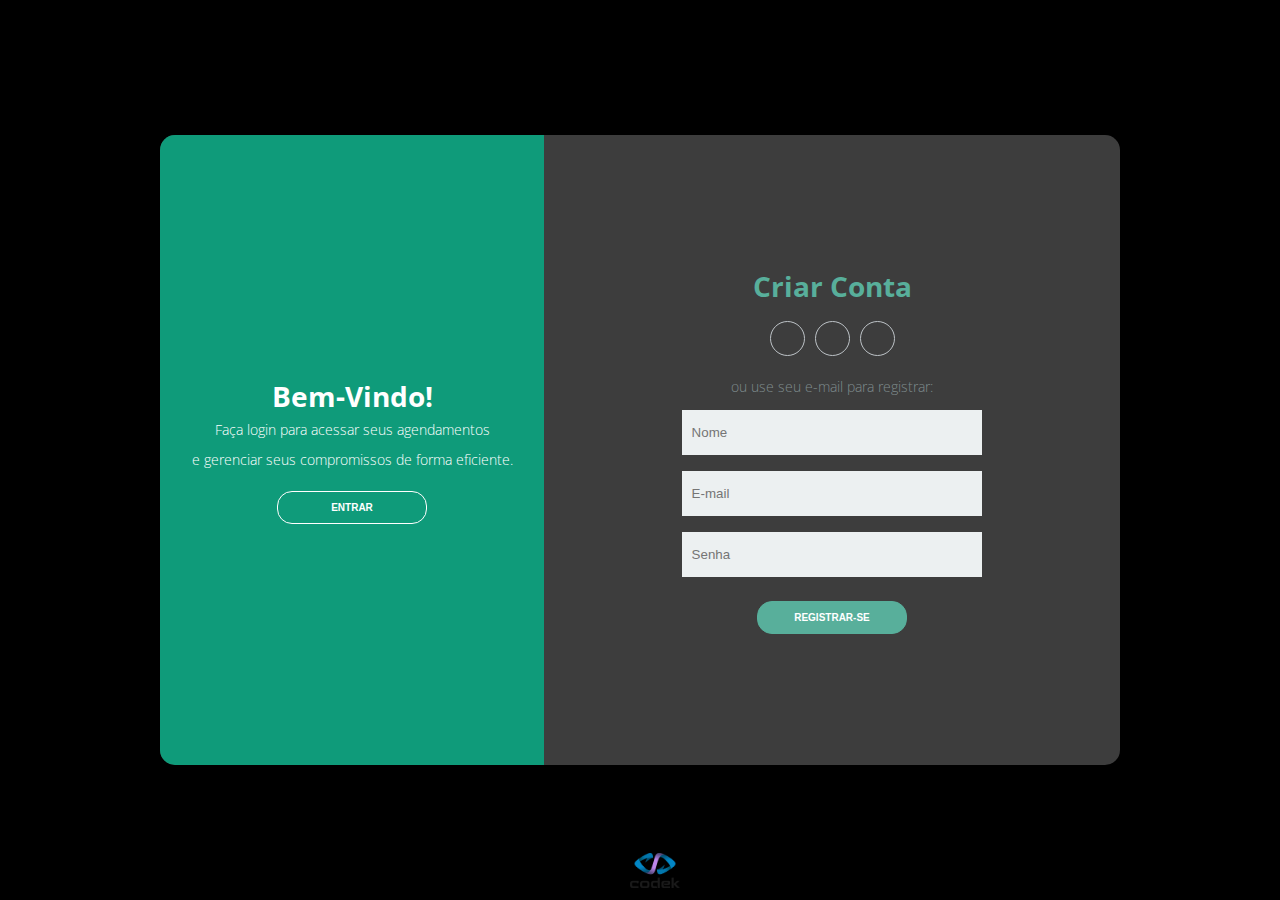
<file: DentistaAgendamento/Logon/index.html>
<!DOCTYPE html>
<html lang="pt-br">

<head>
    <meta charset="UTF-8">
    <meta name="viewport" content="width=device-width, initial-scale=1.0">
    <link rel="stylesheet" href="style.css">
    <link rel="stylesheet" href="https://use.fontawesome.com/releases/v5.8.2/css/all.css"
        integrity="sha384-oS3vJWv+0UjzBfQzYUhtDYW+Pj2yciDJxpsK1OYPAYjqT085Qq/1cq5FLXAZQ7Ay" crossorigin="anonymous">
        <title>Login - Sistema de Agendamento</title>
</head>
<body>
    <div class="container">
        <div class="content first-content" id="signIn" >
            <div class="first-column">
                <h2 class="title title-primary">Bem-vindo!</h2>
                <p class="description description-primary">Faça login para acessar seus agendamentos </p>
                <p class="description description-primary">e gerenciar seus compromissos de forma eficiente.</p>
                <button onclick="myFunction()" class="btn btn-primary" id="signin">Entrar</button>
            </div>    
            <div class="second-column">
                <h2 class="title title-second">Criar Conta</h2>
                <div class="social-media">
                    <ul class="list-social-media">
                        <a class="link-social-media" href="#">
                            <li class="item-social-media">
                                <i class="fab fa-facebook-f"></i>        
                            </li>
                        </a>
                        <a class="link-social-media" href="#">
                            <li class="item-social-media">
                                <i class="fab fa-google-plus-g"></i>
                            </li>
                        </a>
                        <a class="link-social-media" href="#">
                            <li class="item-social-media">
                                <i class="fab fa-linkedin-in"></i>
                            </li>
                        </a>
                    </ul>
                </div><!-- social media -->
                <p class="description description-second">ou use seu e-mail para registrar:</p>
                <form class="form" id="cadastroForm">
                    <label class="label-input" for="name">
                        <i class="far fa-user icon-modify"></i>
                        <input id="nome" type="text" placeholder="Nome">
                    </label>
                    
                    <label class="label-input" for="email">
                        <i class="far fa-envelope icon-modify"></i>
                        <input id="email" type="email" placeholder="E-mail">
                    </label>
                    
                    <label class="label-input" for="password">
                        <i class="fas fa-lock icon-modify"></i>
                        <input id="password" type="password" placeholder="Senha">
                    </label>
                    
                    <button class="btn btn-second" type="submit">Registrar-se</button>        
                </form>
            </div><!-- second column -->
        </div><!-- first content -->
        
        <div class="content second-content" id="signIn1" style="display: none;">
            <div class="first-column">
                <h2 class="title title-primary">Olá, amigo!</h2>
                <p class="description description-primary">Crie uma nova conta</p>
                <p class="description description-primary">e comece a organizar seus agendamentos com facilidade.</p>

                <button onclick="myFunction1()" id="signup" class="btn btn-primary">Inscrever-se</button>
            </div>
            <div class="second-column">
                <h2 class="title title-second">Acesse seu painel de agendamentos</h2>
                <div class="social-media">
                    <ul class="list-social-media">
                        <a class="link-social-media" href="#">
                            <li class="item-social-media">
                                <i class="fab fa-facebook-f"></i>
                            </li>
                        </a>
                        <a class="link-social-media" href="#">
                            <li class="item-social-media">
                                <i class="fab fa-google-plus-g"></i>
                            </li>
                        </a>
                        <a class="link-social-media" href="#">
                            <li class="item-social-media">
                                <i class="fab fa-linkedin-in"></i>
                            </li>
                        </a>
                    </ul>
                </div><!-- social media -->
                <p class="description description-second">ou use sua conta de e-mail:</p>
                <form class="form" id="loginForm">
                
                    <label class="label-input" for="email-signin">
                        <i class="far fa-envelope icon-modify"></i>
                        <input id="email-signin" type="email" placeholder="E-mail">
                    </label>

                    <label class="label-input" for="password-signin">
                        <i class="fas fa-lock icon-modify"></i>
                        <input id="password-signin" type="password" placeholder="Senha">
                    </label>
                    <span style="color: red;"><p id="errorMessage"></p></span>
                    <a class="password" href="recuperar.html">Esqueceu sua senha?</a>
                    <button class="btn btn-second" type="submit">Entrar</button>
                </form>
            </div><!-- second column -->
        </div><!-- second-content -->
    </div>
    <script src="js.js"></script>
    <div class="teste">
        <img src="../img/Logo2_color_preto_512px.png" alt="Logo" class="logo"> <!-- Certifique-se de ajustar o caminho do logo -->
    </div>
</body>
<script src="./usuario.js"></script>
</html>
</file>
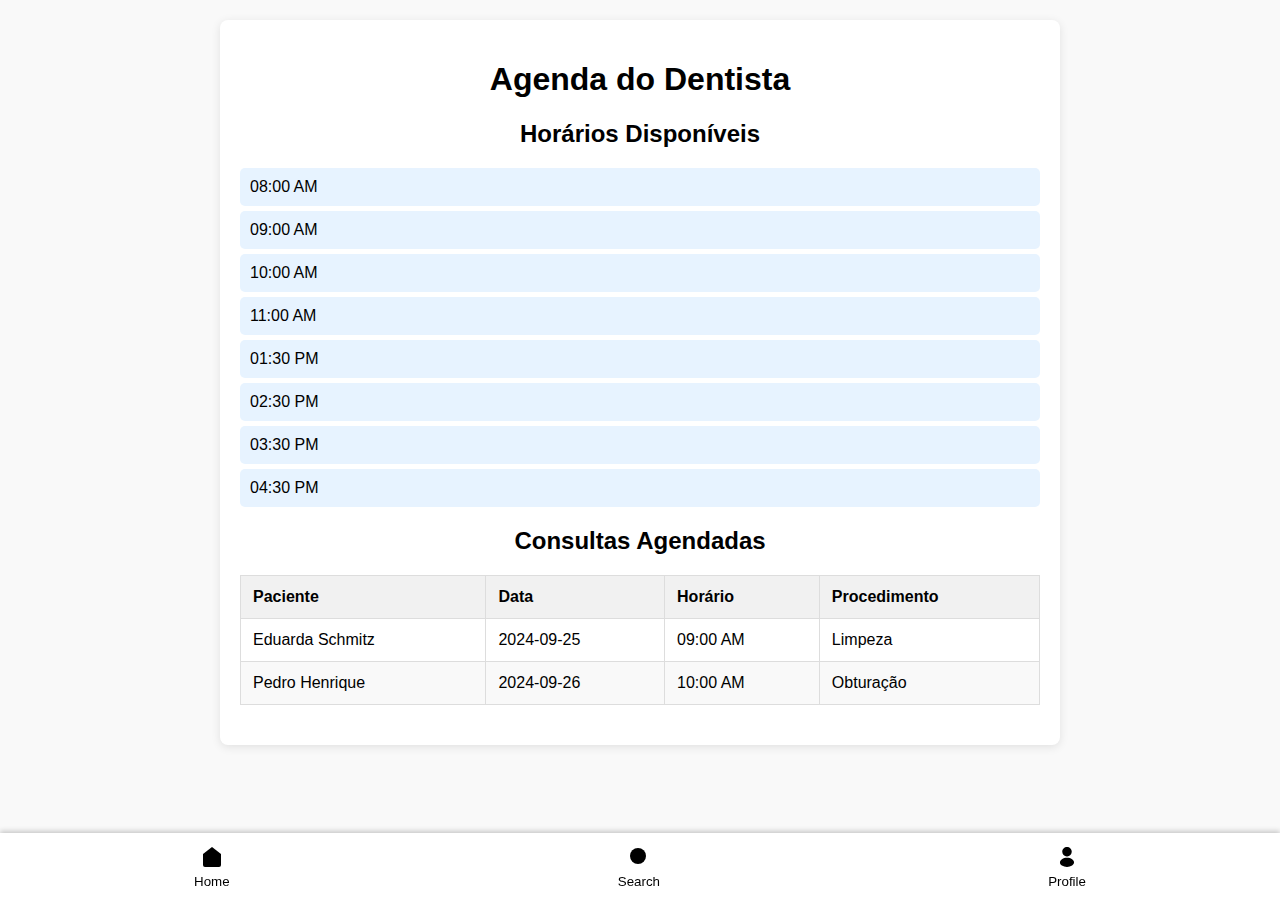
<file: agendadoutor.html>
<!DOCTYPE html>
<html lang="pt-BR">
<head>
    <meta charset="UTF-8">
    <meta name="viewport" content="width=device-width, initial-scale=1.0">
    <link rel="stylesheet" href="agendadoutor.css">
    <title>Agenda do Dentista</title>
</head>
<body>
    <div class="container">
        <h1>Agenda do Dentista</h1>

        <div class="schedule">
            <h2>Horários Disponíveis</h2>
            <ul id="availableTimes">
                <li>08:00 AM</li>
                <li>09:00 AM</li>
                <li>10:00 AM</li>
                <li>11:00 AM</li>
                <li>01:30 PM</li>
                <li>02:30 PM</li>
                <li>03:30 PM</li>
                <li>04:30 PM</li>
            </ul>
        </div>

        <div class="appointments">
            <h2>Consultas Agendadas</h2>
            <table>
                <thead>
                    <tr>
                        <th>Paciente</th>
                        <th>Data</th>
                        <th>Horário</th>
                        <th>Procedimento</th>
                    </tr>
                </thead>
                <tbody id="appointmentsList">
                    <!-- As consultas serão inseridas aqui via JavaScript -->
                </tbody>
            </table>
        </div>
    </div>
    <div id="bottom-nav">
        <button class="nav-button" aria-label="Home" onclick="window.location.href='agendamento.html'">
            <svg xmlns="http://www.w3.org/2000/svg" width="24" height="24" fill="currentColor" viewBox="0 0 24 24">
                <path d="M3 9l9-7 9 7v11a2 2 0 0 1-2 2H5a2 2 0 0 1-2-2V9z"></path>
                <polyline points="9 22 9 12 15 12 15 22"></polyline>
            </svg>
            <span>Home</span>
        </button>
        <button class="nav-button" aria-label="Search">
            <svg xmlns="http://www.w3.org/2000/svg" width="24" height="24" fill="currentColor" viewBox="0 0 24 24">
                <circle cx="11" cy="11" r="8"></circle>
                <line x1="21" y1="21" x2="16.65" y2="16.65"></line>
            </svg>
            <span>Search</span>
        </button>
        <button class="nav-button" aria-label="Profile" onclick="window.location.href='agendadoutor.html'"> <!-- Redireciona para a tela de agenda -->
            <svg xmlns="http://www.w3.org/2000/svg" width="24" height="24" fill="currentColor" viewBox="0 0 24 24">
                <path d="M12 2C9.38 2 7.25 4.13 7.25 6.75C7.25 9.32 9.26 11.4 11.88 11.49C11.96 11.48 12.04 11.48 12.1 11.49C12.12 11.49 12.13 11.49 12.15 11.49C12.16 11.49 12.16 11.49 12.17 11.49C14.73 11.4 16.74 9.32 16.75 6.75C16.75 4.13 14.62 2 12 2Z"></path>
                <path d="M17.0809 14.1489C14.2909 12.2889 9.74094 12.2889 6.93094 14.1489C5.66094 14.9989 4.96094 16.1489 4.96094 17.3789C4.96094 18.6089 5.66094 19.7489 6.92094 20.5889C8.32094 21.5289 10.1609 21.9989 12.0009 21.9989C13.8409 21.9989 15.6809 21.5289 17.0809 20.5889C18.3409 19.7389 19.0409 18.5989 19.0409 17.3589C19.0309 16.1289 18.3409 14.9889 17.0809 14.1489Z"></path>
            </svg>
            <span>Profile</span>
        </button>
    </div>
    

    <script>
        // Exemplo de consultas agendadas
        const appointments = [
            { patient: 'Eduarda Schmitz', date: '2024-09-25', time: '09:00 AM', procedure: 'Limpeza' },
            { patient: 'Pedro Henrique', date: '2024-09-26', time: '10:00 AM', procedure: 'Obturação' }
        ];

        function displayAppointments() {
            const appointmentsList = document.getElementById('appointmentsList');
            appointments.forEach(appointment => {
                const row = document.createElement('tr');
                row.innerHTML = `
                    <td>${appointment.patient}</td>
                    <td>${appointment.date}</td>
                    <td>${appointment.time}</td>
                    <td>${appointment.procedure}</td>
                `;
                appointmentsList.appendChild(row);
            });
        }

        displayAppointments();
    </script>
</body>
</html>
</file>
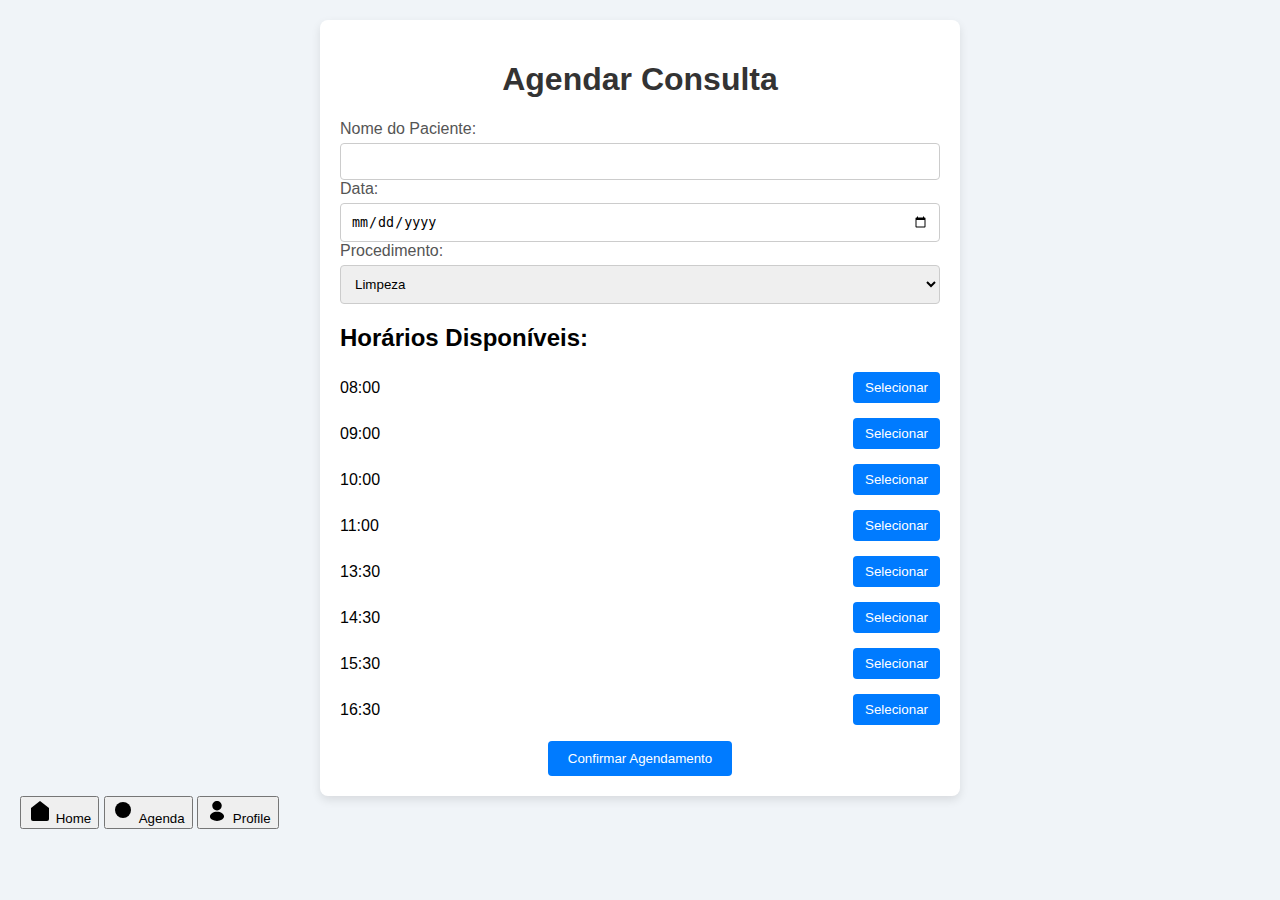
<file: agendamento.html>
<!DOCTYPE html>
<html lang="pt-BR">
<head>
    <meta charset="UTF-8">
    <meta name="viewport" content="width=device-width, initial-scale=1.0">
    <link rel="stylesheet" href="styles.css">
    <title>Agendar Consulta</title>
</head>
<body>
    <div class="container">
        <h1>Agendar Consulta</h1>
        <form id="formularioAgendamento" onsubmit="return false;">
            <div class="paciente">
                <label for="nomePaciente">Nome do Paciente:</label>
                <input type="text" id="nomePaciente" name="nomePaciente" required>
            </div>
            <div class="calendario">
                <label for="data">Data:</label>
                <input type="date" id="data" name="data" required>
            </div>
            <div class="procedimento">
                <label for="procedimento">Procedimento:</label>
                <select id="procedimento" name="procedimento" required>
                    <option value="limpeza">Limpeza</option>
                    <option value="obturação">Obturação</option>
                    <option value="tratamento_canal">Tratamento de Canal</option>
                    <option value="exame">Exame Odontológico</option>
                </select>
            </div>
            <h2>Horários Disponíveis:</h2>
            <ul class="horarios" id="horariosDisponiveis">
                <li>08:00  <button type="button" onclick="confirmarAgendamento('08:00', this)">Selecionar</button></li>
                <li>09:00  <button type="button" onclick="confirmarAgendamento('09:00', this)">Selecionar</button></li>
                <li>10:00  <button type="button" onclick="confirmarAgendamento('10:00', this)">Selecionar</button></li>
                <li>11:00  <button type="button" onclick="confirmarAgendamento('11:00', this)">Selecionar</button></li>
                <li>13:30  <button type="button" onclick="confirmarAgendamento('13:30', this)">Selecionar</button></li>
                <li>14:30  <button type="button" onclick="confirmarAgendamento('14:30', this)">Selecionar</button></li>
                <li>15:30  <button type="button" onclick="confirmarAgendamento('15:30', this)">Selecionar</button></li>
                <li>16:30  <button type="button" onclick="confirmarAgendamento('16:30', this)">Selecionar</button></li>
            </ul>
        </form>
        <div class="confirmar">
            <button class="confirm" onclick="enviarAgendamento()">Confirmar Agendamento</button>
        </div>
    </div>

    <div id="modal" class="modal" style="display: none;">
        <div class="modal-content">
            <span class="close" onclick="fecharModal()">&times;</span>
            <h2>Confirmação de Agendamento</h2>
            <pre id="modal-text"></pre>
            <button onclick="fecharModal()">Fechar</button>
        </div>
    </div>

    <div id="bottom-nav">
        <button class="nav-button" aria-label="Home" onclick="window.location.href='agendamento.html'">
            <svg xmlns="http://www.w3.org/2000/svg" width="24" height="24" fill="currentColor" viewBox="0 0 24 24">
                <path d="M3 9l9-7 9 7v11a2 2 0 0 1-2 2H5a2 2 0 0 1-2-2V9z"></path>
                <polyline points="9 22 9 12 15 12 15 22"></polyline>
            </svg>
            <span>Home</span>
        </button>
        <button class="nav-button" aria-label="Search" onclick="window.location.href='lembrete.html'">
            <svg xmlns="http://www.w3.org/2000/svg" width="24" height="24" fill="currentColor" viewBox="0 0 24 24">
                <circle cx="11" cy="11" r="8"></circle>
                <line x1="21" y1="21" x2="16.65" y2="16.65"></line>
            </svg>
            <span>Agenda</span>
        </button>
        <button class="nav-button" aria-label="Profile" onclick="window.location.href='agendadoutor.html'">
            <svg xmlns="http://www.w3.org/2000/svg" width="24" height="24" fill="currentColor" viewBox="0 0 24 24">
                <path d="M12 2C9.38 2 7.25 4.13 7.25 6.75C7.25 9.32 9.26 11.4 11.88 11.49C11.96 11.48 12.04 11.48 12.1 11.49C12.12 11.49 12.13 11.49 12.15 11.49C12.16 11.49 12.16 11.49 12.17 11.49C14.73 11.4 16.74 9.32 16.75 6.75C16.75 4.13 14.62 2 12 2Z"></path>
                <path d="M17.0809 14.1489C14.2909 12.2889 9.74094 12.2889 6.93094 14.1489C5.66094 14.9989 4.96094 16.1489 4.96094 17.3789C4.96094 18.6089 5.66094 19.7489 6.92094 20.5889C8.32094 21.5289 10.1609 21.9989 12.0009 21.9989C13.8409 21.9989 15.6809 21.5289 17.0809 20.5889C18.3409 19.7389 19.0409 18.5989 19.0409 17.3589C19.0309 16.1289 18.3409 14.9889 17.0809 14.1489Z"></path>
            </svg>
            <span>Profile</span>
        </button>
    </div>

    <script>
        
            document.addEventListener("DOMContentLoaded", async function (event) {
                let response = await fetch('https://www.codekst.com.br/agendamento', {
                    method: 'GET',
                    headers: {
                        'Content-Type': 'application/json'
                    }
                }).then((res) => {
                    return res.json();
                });

                console.log(response);
                
                response.forEach((res)=>{
                    console.log(res.hora);
                    console.log(res.procedimento);
                });

                console.log("DOM completamente carregado e analisado");
            });


        let horarioSelecionado = '';

        function confirmarAgendamento(horario, button) {
            if (horarioSelecionado) {
                alert("Você já selecionou um horário.");
                return;
            }
            horarioSelecionado = horario; // Mantém o horário com AM/PM
            button.disabled = true; // Desabilita o botão
            alert(`Horário ${horario} selecionado.`);
        }

        async function enviarAgendamento() {
            const data = document.getElementById('data').value;
            const nomePaciente = document.getElementById('nomePaciente').value;
            const procedimento = document.getElementById('procedimento').value;

            if (!horarioSelecionado) {
                alert("Por favor, selecione um horário antes de confirmar.");
                return;
            }

            const dadosAgendamento = {
                "paciente": nomePaciente,
                "data": data,
                "hora": horarioSelecionado,
                "procedimento": procedimento
            };

            console.log("Dados do Agendamento:", dadosAgendamento); // Debugging

            try {
                console.log("Dados do Agendamento try:", dadosAgendamento); // Debugging
                const response = await fetch('https://www.codekst.com.br/agendamento', {
                    method: 'POST',
                    headers: {
                        'Content-Type': 'application/json'
                    },
                    body: JSON.stringify(dadosAgendamento)
                });

                if (response) {
                    const resultado = await response.json();
                    document.getElementById('modal-text').innerText = `Consulta agendada com sucesso!\nNome: ${resultado.paciente || nomePaciente}\nHorário: ${resultado.hora || horarioSelecionado}\nData: ${resultado.data || data}\nProcedimento: ${resultado.procedimento || procedimento}`;
                    document.getElementById('modal').style.display = 'flex';
                   
                } else {
                    const errorDetails = response.json();
                    console.error("Erro do servidor:", errorDetails);
                    alert("Erro ao agendar a consulta: " + errorDetails);
                }
            } catch (error) {
                console.log("Dados do Agendamento cath:", dadosAgendamento); // Debugging
                console.error("Erro na comunicação com o servidor:", error);
                alert("Erro na comunicação com o servidor.");
            }
        }

        function fecharModal() {
            document.getElementById('modal').style.display = 'none';
        }

        function confirmarAgendamento(horario, button) {
    if (horarioSelecionado) {
        alert("Você já selecionou um horário.");
        return;
    }
    horarioSelecionado = horario; // 
    button.disabled = true; // Desabilita o botão do horário selecionado

    // Desabilitar todos os outros botões
    const buttons = document.querySelectorAll('#horariosDisponiveis button');
    buttons.forEach(btn => {
        if (btn !== button) {
            btn.disabled = true; // Desabilita todos os outros botões
        }
    });

    alert(`Horário ${horario} selecionado.`);
}
    </script>
</body>
</html>
</file>
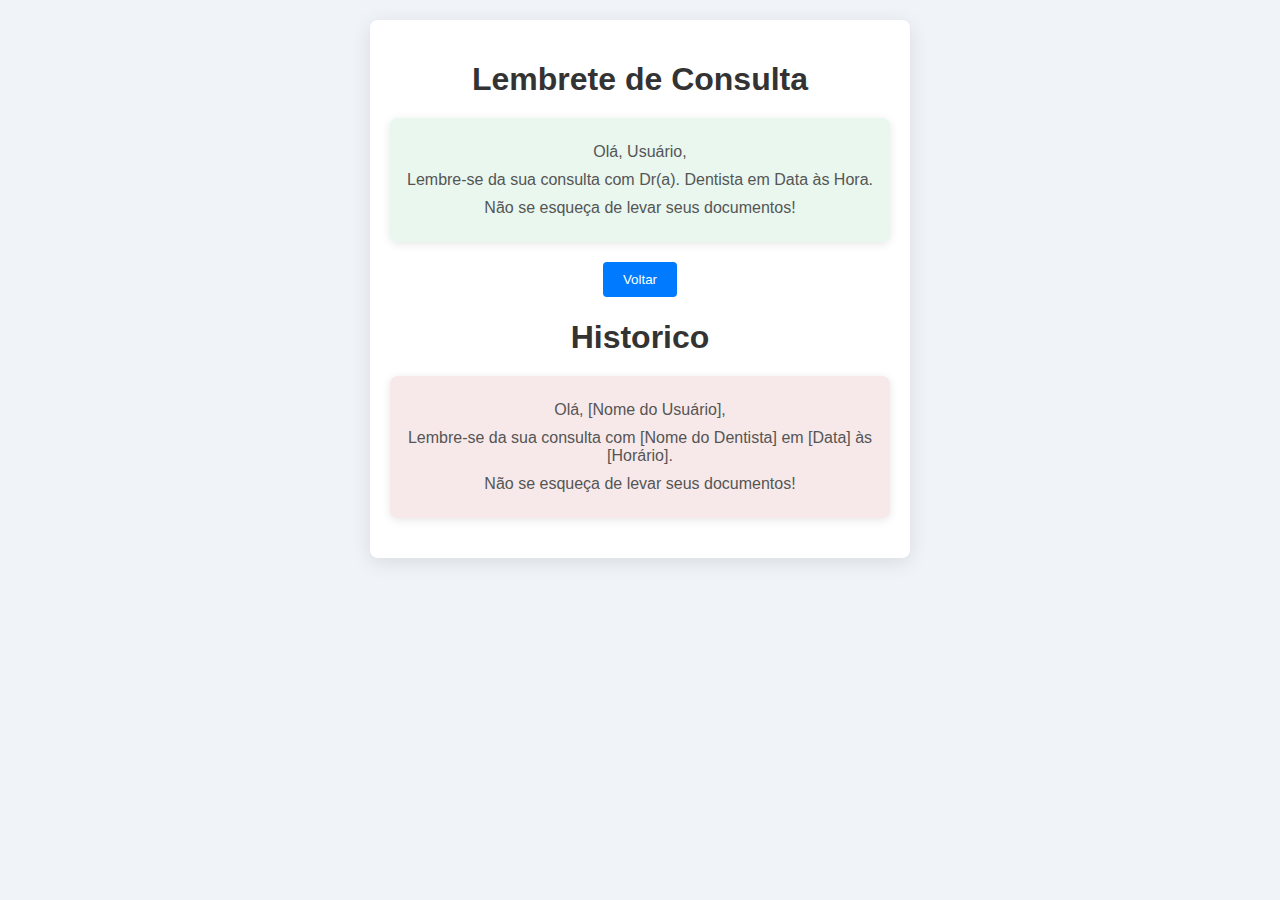
<file: lembrete.html>
<!DOCTYPE html>
<html lang="pt-BR">
<head>
    <meta charset="UTF-8">
    <meta name="viewport" content="width=device-width, initial-scale=1.0">
    <link rel="stylesheet" href="lembrete.css">
    <title>Lembretes de Consulta</title>
</head>
<body>
    <div class="container">
        <h1>Lembrete de Consulta</h1>
        <div class="notification">
            <p id="userGreeting">Olá, [Nome do Usuário],</p>
            <p id="appointmentReminder">Lembre-se da sua consulta com [Nome do Dentista] em [Data] às [Horário].</p>
            <p>Não se esqueça de levar seus documentos!</p>
        </div>
        <button class="backButton" onclick="goBack()">Voltar</button>

        <h1>Historico</h1>
        <div class="notificationoff">
            <p id="userGreeting">Olá, [Nome do Usuário],</p>
            <p id="appointmentReminder">Lembre-se da sua consulta com [Nome do Dentista] em [Data] às [Horário].</p>
            <p>Não se esqueça de levar seus documentos!</p>
        </div>
    </div>

    <div id="bottom-nav">
        <button class="nav-button" aria-label="Home" onclick="window.location.href='agendamento.html'">
            <svg xmlns="http://www.w3.org/2000/svg" width="24" height="24" fill="currentColor" viewBox="0 0 24 24">
                <path d="M3 9l9-7 9 7v11a2 2 0 0 1-2 2H5a2 2 0 0 1-2-2V9z"></path>
                <polyline points="9 22 9 12 15 12 15 22"></polyline>
            </svg>
            <span>Home</span>
        </button>
        <button class="nav-button" aria-label="Search">
            <svg xmlns="http://www.w3.org/2000/svg" width="24" height="24" fill="currentColor" viewBox="0 0 24 24">
                <circle cx="11" cy="11" r="8"></circle>
                <line x1="21" y1="21" x2="16.65" y2="16.65"></line>
            </svg>
            <span>Search</span>
        </button>
        <button class="nav-button" aria-label="Profile" onclick="window.location.href='agendadoutor.html'">
            <svg xmlns="http://www.w3.org/2000/svg" width="24" height="24" fill="currentColor" viewBox="0 0 24 24">
                <path d="M12 2C9.38 2 7.25 4.13 7.25 6.75C7.25 9.32 9.26 11.4 11.88 11.49C11.96 11.48 12.04 11.48 12.1 11.49C12.12 11.49 12.13 11.49 12.15 11.49C12.16 11.49 12.16 11.49 12.17 11.49C14.73 11.4 16.74 9.32 16.75 6.75C16.75 4.13 14.62 2 12 2Z"></path>
                <path d="M17.0809 14.1489C14.2909 12.2889 9.74094 12.2889 6.93094 14.1489C5.66094 14.9989 4.96094 16.1489 4.96094 17.3789C4.96094 18.6089 5.66094 19.7489 6.92094 20.5889C8.32094 21.5289 10.1609 21.9989 12.0009 21.9989C13.8409 21.9989 15.6809 21.5289 17.0809 20.5889C18.3409 19.7389 19.0409 18.5989 19.0409 17.3589C19.0309 16.1289 18.3409 14.9889 17.0809 14.1489Z"></path>
            </svg>
            <span>Profile</span>
        </button>
    </div>

    <script>
        function displayAppointmentReminder() {
            const patientName = localStorage.getItem('patientName') || 'Usuário';
            const dentistName = localStorage.getItem('dentistName') || 'Dentista';
            const appointmentTime = localStorage.getItem('appointmentTime') || 'Hora';
            const appointmentDate = localStorage.getItem('appointmentDate') || 'Data';

            document.getElementById('userGreeting').textContent = `Olá, ${patientName},`;
            document.getElementById('appointmentReminder').textContent = `Lembre-se da sua consulta com Dr(a). ${dentistName} em ${appointmentDate} às ${appointmentTime}.`;
        }

        function goBack() {
            window.history.back(); // Volta para a página anterior
        }

        displayAppointmentReminder();
    </script>
</body>
</html>
</file>
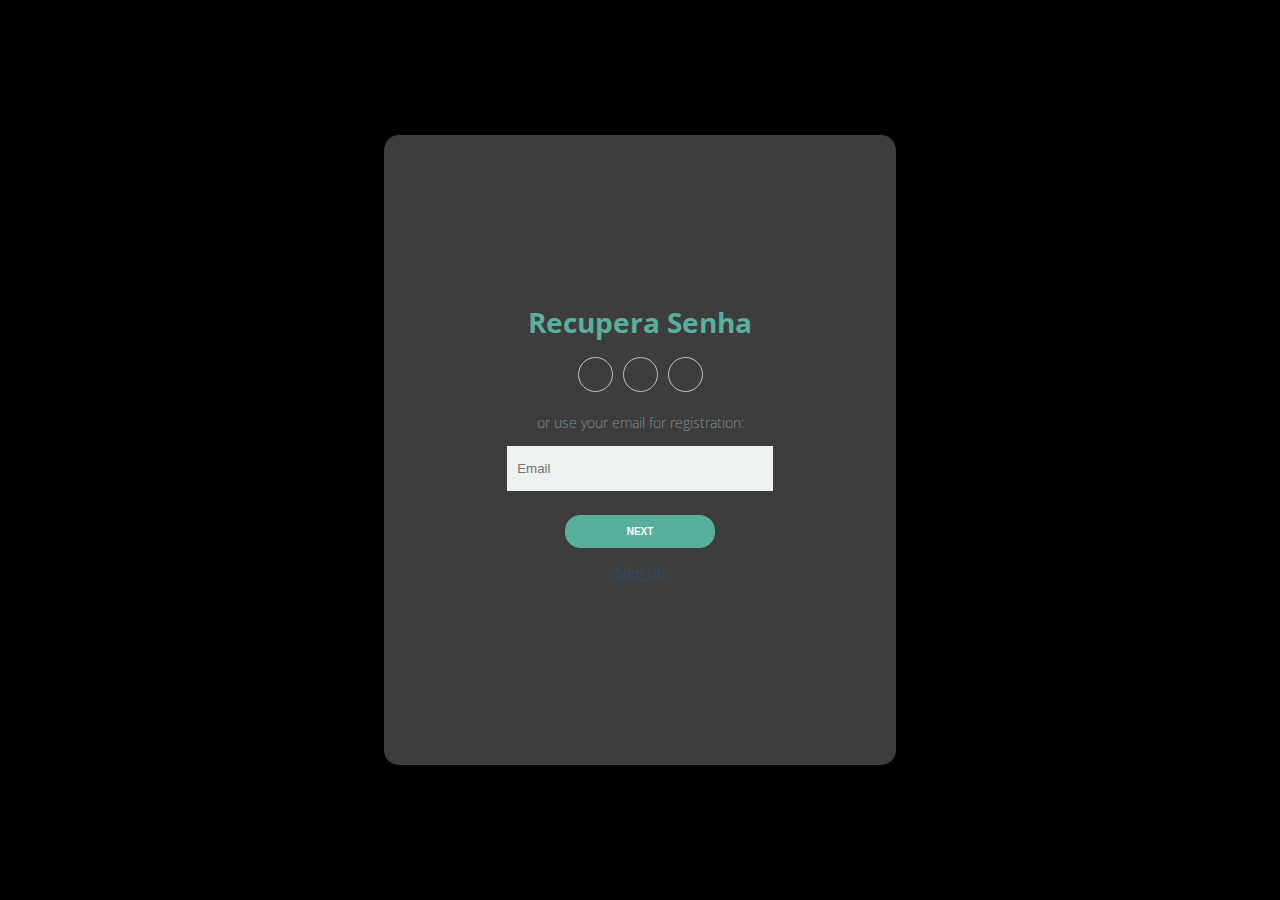
<file: DentistaAgendamento/Logon/recuperar.html>
<!DOCTYPE html>
<html lang="pt-br">

<head>
    <meta charset="UTF-8">
    <meta name="viewport" content="width=device-width, initial-scale=1.0">
    <link rel="stylesheet" href="style.css">
    <link rel="stylesheet" href="https://use.fontawesome.com/releases/v5.8.2/css/all.css"
        integrity="sha384-oS3vJWv+0UjzBfQzYUhtDYW+Pj2yciDJxpsK1OYPAYjqT085Qq/1cq5FLXAZQ7Ay" crossorigin="anonymous">
    <title>logon</title>
</head>

<body>
    <div class="container">
        <div class="contentrecu first-content" id="signin" >   
            <div class="second-columnrep">
                <h2 class="title title-second">Recupera Senha </h2>
                <div class="social-media">
                    <ul class="list-social-media">
                        <a class="link-social-media" href="#">
                            <li class="item-social-media">
                                <i class="fab fa-facebook-f"></i>        
                            </li>
                        </a>
                        <a class="link-social-media" href="#">
                            <li class="item-social-media">
                                <i class="fab fa-google-plus-g"></i>
                            </li>
                        </a>
                        <a class="link-social-media" href="#">
                            <li class="item-social-media">
                                <i class="fab fa-linkedin-in"></i>
                            </li>
                        </a>
                    </ul>
                </div><!-- social media -->
                <p class="description description-second">or use your email for registration:</p>
                <form class="form">

                    <label class="label-input" for="">
                        <i class="far fa-envelope icon-modify"></i>
                        <input type="email" placeholder="Email">
                    </label>

                    <button class="btn btn-second">Next</button> 
                    <a onclick="myFunction()" class="password" href="index.html"> Sign up</a>        
                </form>
            </div><!-- second column -->
        </div><!-- first content -->
        
    </div>
    <script class="password" src="js.js"></script>
</body>

</html>
</file>
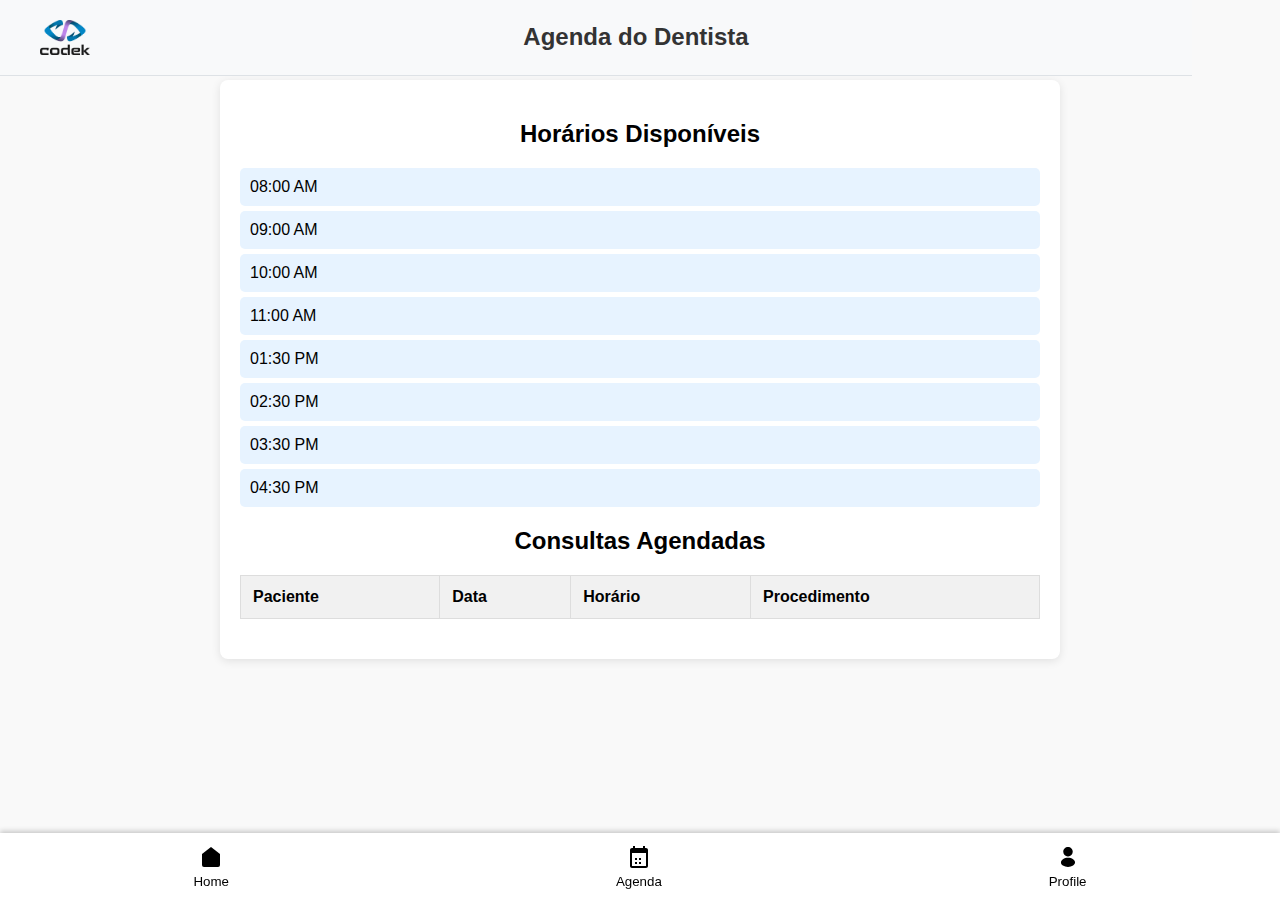
<file: DentistaAgendamento/screens/agendadoutor.html>
<!DOCTYPE html>
<html lang="pt-BR">
<head>
    <meta charset="UTF-8">
    <meta name="viewport" content="width=device-width, initial-scale=1.0">
    <link rel="stylesheet" href="../css/agendadoutor.css">
    <title>Agenda do Dentista</title>
</head>
<body>
    <header id="header"></header>
        <div id="header">
            <img src="../img/Logo2_color_preto_512px.png" alt="Logo" class="logo"> <!-- Certifique-se de ajustar o caminho do logo -->
            <h1 class="title">Agenda do Dentista</h1>
        </div>
        
    </header>

    <div class="container">

        <div class="schedule">
            <h2>Horários Disponíveis</h2>
            <ul id="availableTimes">
                <li>08:00 AM</li>
                <li>09:00 AM</li>
                <li>10:00 AM</li>
                <li>11:00 AM</li>
                <li>01:30 PM</li>
                <li>02:30 PM</li>
                <li>03:30 PM</li>
                <li>04:30 PM</li>
            </ul>
        </div>

        <div class="appointments">
            <h2>Consultas Agendadas</h2>
            <table>
                <thead>
                    <tr>
                        <th>Paciente</th>
                        <th>Data</th>
                        <th>Horário</th>
                        <th>Procedimento</th>
                    </tr>
                </thead>
                <tbody id="appointmentsList">
                    <!-- As consultas serão inseridas aqui via JavaScript -->
                </tbody>
            </table>
        </div>
    </div>
    <div id="bottom-nav">
        <button class="nav-button" aria-label="Home" onclick="window.location.href='agendamento.html'">
            <svg xmlns="http://www.w3.org/2000/svg" width="24" height="24" fill="currentColor" viewBox="0 0 24 24">
                <path d="M3 9l9-7 9 7v11a2 2 0 0 1-2 2H5a2 2 0 0 1-2-2V9z"></path>
                <polyline points="9 22 9 12 15 12 15 22"></polyline>
            </svg>
            <span>Home</span>
        </button>
        <button class="nav-button" aria-label="Agenda " onclick="window.location.href='lembrete.html'">
            <svg xmlns="http://www.w3.org/2000/svg" width="24" height="24" fill="currentColor" viewBox="0 0 24 24">
                <path d="M19 3h-1V1h-2v2H8V1H6v2H5c-1.1 0-2 .9-2 2v16c0 1.1.9 2 2 2h14c1.1 0 2-.9 2-2V5c0-1.1-.9-2-2-2zm0 18H5V8h14v13zm-7-4h2v2h-2v-2zm-4 0h2v2H8v-2zm0-4h2v2H8v-2zm4 0h2v2h-2v-2z"></path>
            </svg>
            <span>Agenda</span>
        </button>
        <button class="nav-button" aria-label="Profile" onclick="window.location.href='perfil.html'"> <!-- Redireciona para a tela de agenda -->
            <svg xmlns="http://www.w3.org/2000/svg" width="24" height="24" fill="currentColor" viewBox="0 0 24 24">
                <path d="M12 2C9.38 2 7.25 4.13 7.25 6.75C7.25 9.32 9.26 11.4 11.88 11.49C11.96 11.48 12.04 11.48 12.1 11.49C12.12 11.49 12.13 11.49 12.15 11.49C12.16 11.49 12.16 11.49 12.17 11.49C14.73 11.4 16.74 9.32 16.75 6.75C16.75 4.13 14.62 2 12 2Z"></path>
                <path d="M17.0809 14.1489C14.2909 12.2889 9.74094 12.2889 6.93094 14.1489C5.66094 14.9989 4.96094 16.1489 4.96094 17.3789C4.96094 18.6089 5.66094 19.7489 6.92094 20.5889C8.32094 21.5289 10.1609 21.9989 12.0009 21.9989C13.8409 21.9989 15.6809 21.5289 17.0809 20.5889C18.3409 19.7389 19.0409 18.5989 19.0409 17.3589C19.0309 16.1289 18.3409 14.9889 17.0809 14.1489Z"></path>
            </svg>
            <span>Profile</span>
        </button>
    </div>
    <script src="../js/agendamentodoutor.js"></script>
</body>
</html>
</file>
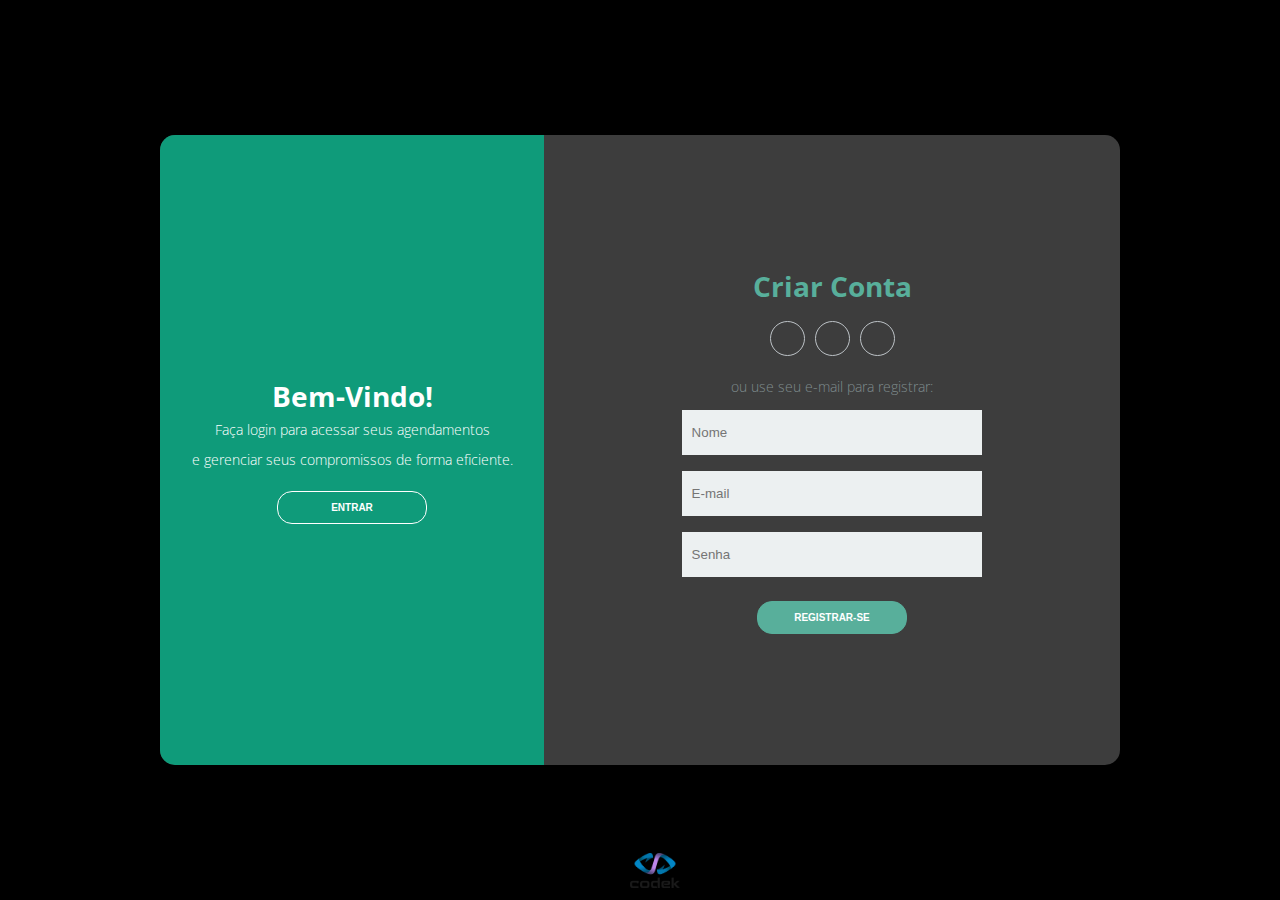
<file: DentistaAgendamento/screens/agendamento.html>
<!DOCTYPE html>
<html lang="pt-BR">
<head>
    <meta charset="UTF-8">
    <meta name="viewport" content="width=device-width, initial-scale=1.0">
    <link rel="stylesheet" href="../css/styles.css">
    <title>Agendar Consulta</title>
</head>
<body>

    <header id="header">
        <div id="header">
            <img src="../img/Logo2_color_preto_512px.png" alt="Logo" class="logo"> <!-- Certifique-se de ajustar o caminho do logo -->
            <h1 class="title">Agendar Consulta</h1>
        </div>
        
    </header>
    
    <div class="container">
        <form id="formularioAgendamento" onsubmit="return false;">
            <div class="paciente">
                <label for="nomePaciente">Nome do Paciente:</label>
                <input type="text" id="nomePaciente" name="nomePaciente" required>
            </div>
            <div class="calendario">
                <label for="data">Data:</label>
                <input type="date" id="data" name="data" onchange="verificarAgenda(this)" required>
            </div>
            <div class="procedimento">
                <label for="procedimento">Procedimento:</label>
                <select id="procedimento" name="procedimento" required>
                    <option value="limpeza">Limpeza</option>
                    <option value="obturação">Obturação</option>
                    <option value="tratamento_canal">Tratamento de Canal</option>
                    <option value="exame">Exame Odontológico</option>
                </select>
            </div>
            <h2>Horários Disponíveis:</h2>
            <ul class="horarios" id="horariosDisponiveis">
                <li>08:00 <button type="button" id="08:00" onclick="confirmarAgendamento('08:00', this)">Selecionar</button></li>
                <li>09:00 <button type="button" id="09:00" onclick="confirmarAgendamento('09:00', this)">Selecionar</button></li>
                <li>10:00 <button type="button" id="10:00" onclick="confirmarAgendamento('10:00', this)">Selecionar</button></li>
                <li>11:00 <button type="button" id="11:00" onclick="confirmarAgendamento('11:00', this)">Selecionar</button></li>
                <li>13:30 <button type="button" id="13:30" onclick="confirmarAgendamento('13:30', this)">Selecionar</button></li>
                <li>14:30 <button type="button" id="14:30" onclick="confirmarAgendamento('14:30', this)">Selecionar</button></li>
                <li>15:30 <button type="button" id="15:30" onclick="confirmarAgendamento('15:30', this)">Selecionar</button></li>
                <li>16:30 <button type="button" id="16:30" onclick="confirmarAgendamento('16:30', this)">Selecionar</button></li>
            </ul>
        </form>
        <div class="confirmar">
            <button class="confirm" onclick="enviarAgendamento()">Confirmar Agendamento</button>
        </div>
    </div>

    <div id="modal" class="modal" style="display: none;">
        <div class="modal-content">
            <span class="close" onclick="fecharModal()">&times;</span>
            <h2>Confirmação de Agendamento</h2>
            <pre id="modal-text"></pre>
            <button onclick="fecharModal()">Fechar</button>
        </div>
    </div>

    <div id="bottom-nav">
        <button class="nav-button" aria-label="Home" onclick="window.location.href='agendamento.html'">
            <svg xmlns="http://www.w3.org/2000/svg" width="24" height="24" fill="currentColor" viewBox="0 0 24 24">
                <path d="M3 9l9-7 9 7v11a2 2 0 0 1-2 2H5a2 2 0 0 1-2-2V9z"></path>
                <polyline points="9 22 9 12 15 12 15 22"></polyline>
            </svg>
            <span>Home</span>
        </button>
        <button class="nav-button" aria-label="Agenda" onclick="window.location.href='agendadoutor.html'">
            <svg xmlns="http://www.w3.org/2000/svg" width="24" height="24" fill="currentColor" viewBox="0 0 24 24">
                <path d="M19 3h-1V1h-2v2H8V1H6v2H5c-1.1 0-2 .9-2 2v16c0 1.1.9 2 2 2h14c1.1 0 2-.9 2-2V5c0-1.1-.9-2-2-2zm0 18H5V8h14v13zm-7-4h2v2h-2v-2zm-4 0h2v2H8v-2zm0-4h2v2H8v-2zm4 0h2v2h-2v-2z"></path>
            </svg>
            <span>Agenda</span>
        </button>
        <button class="nav-button" aria-label="Profile" onclick="window.location.href='perfil.html'"> <!-- Redireciona para a tela de agenda -->
            <svg xmlns="http://www.w3.org/2000/svg" width="24" height="24" fill="currentColor" viewBox="0 0 24 24">
                <path d="M12 2C9.38 2 7.25 4.13 7.25 6.75C7.25 9.32 9.26 11.4 11.88 11.49C11.96 11.48 12.04 11.48 12.1 11.49C12.12 11.49 12.13 11.49 12.15 11.49C12.16 11.49 12.16 11.49 12.17 11.49C14.73 11.4 16.74 9.32 16.75 6.75C16.75 4.13 14.62 2 12 2Z"></path>
                <path d="M17.0809 14.1489C14.2909 12.2889 9.74094 12.2889 6.93094 14.1489C5.66094 14.9989 4.96094 16.1489 4.96094 17.3789C4.96094 18.6089 5.66094 19.7489 6.92094 20.5889C8.32094 21.5289 10.1609 21.9989 12.0009 21.9989C13.8409 21.9989 15.6809 21.5289 17.0809 20.5889C18.3409 19.7389 19.0409 18.5989 19.0409 17.3589C19.0309 16.1289 18.3409 14.9889 17.0809 14.1489Z"></path>
            </svg>
            <span>Profile</span>
        </button>
    </div>

    <script src="../js/agendamento.js"></script>
</body>
</html>
</file>
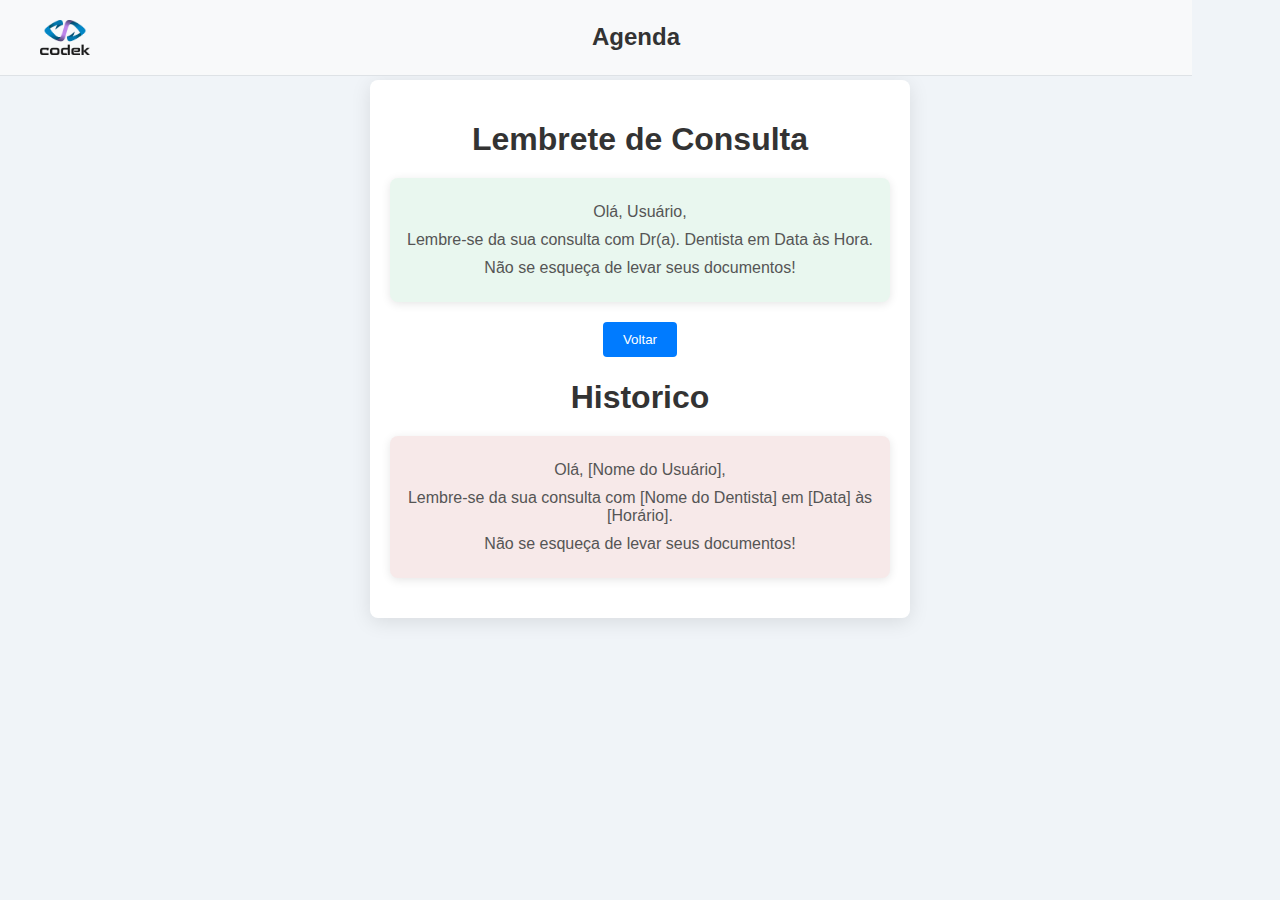
<file: DentistaAgendamento/screens/lembrete.html>
<!DOCTYPE html>
<html lang="pt-BR">
<head>
    <meta charset="UTF-8">
    <meta name="viewport" content="width=device-width, initial-scale=1.0">
    <link rel="stylesheet" href="../css/lembrete.css">
    <title>Lembretes de Consulta</title>
</head>
<body>
    <header id="header"></header>
        <div id="header">
            <img src="../img/Logo2_color_preto_512px.png" alt="Logo" class="logo"> <!-- Certifique-se de ajustar o caminho do logo -->
            <h1 class="title">Agenda</h1>
        </div>
        
    </header>

    <div class="container">
        <h1>Lembrete de Consulta</h1>
        <div class="notification">
            <p id="userGreeting">Olá, [Nome do Usuário],</p>
            <p id="appointmentReminder">Lembre-se da sua consulta com [Nome do Dentista] em [Data] às [Horário].</p>
            <p>Não se esqueça de levar seus documentos!</p>
        </div>
        <button class="backButton" onclick="goBack()">Voltar</button>

        <h1>Historico</h1>
        <div class="notificationoff">
            <p id="userGreeting">Olá, [Nome do Usuário],</p>
            <p id="appointmentReminder">Lembre-se da sua consulta com [Nome do Dentista] em [Data] às [Horário].</p>
            <p>Não se esqueça de levar seus documentos!</p>
        </div>
    </div>

    <div id="bottom-nav">
        <button class="nav-button" aria-label="Home" onclick="window.location.href='agendamento.html'">
            <svg xmlns="http://www.w3.org/2000/svg" width="24" height="24" fill="currentColor" viewBox="0 0 24 24">
                <path d="M3 9l9-7 9 7v11a2 2 0 0 1-2 2H5a2 2 0 0 1-2-2V9z"></path>
                <polyline points="9 22 9 12 15 12 15 22"></polyline>
            </svg>
            <span>Home</span>
        </button>
        <button class="nav-button" aria-label="Search">
            <svg xmlns="http://www.w3.org/2000/svg" width="24" height="24" fill="currentColor" viewBox="0 0 24 24">
                <circle cx="11" cy="11" r="8"></circle>
                <line x1="21" y1="21" x2="16.65" y2="16.65"></line>
            </svg>
            <span>Search</span>
        </button>
        <button class="nav-button" aria-label="Profile" onclick="window.location.href='agendadoutor.html'">
            <svg xmlns="http://www.w3.org/2000/svg" width="24" height="24" fill="currentColor" viewBox="0 0 24 24">
                <path d="M12 2C9.38 2 7.25 4.13 7.25 6.75C7.25 9.32 9.26 11.4 11.88 11.49C11.96 11.48 12.04 11.48 12.1 11.49C12.12 11.49 12.13 11.49 12.15 11.49C12.16 11.49 12.16 11.49 12.17 11.49C14.73 11.4 16.74 9.32 16.75 6.75C16.75 4.13 14.62 2 12 2Z"></path>
                <path d="M17.0809 14.1489C14.2909 12.2889 9.74094 12.2889 6.93094 14.1489C5.66094 14.9989 4.96094 16.1489 4.96094 17.3789C4.96094 18.6089 5.66094 19.7489 6.92094 20.5889C8.32094 21.5289 10.1609 21.9989 12.0009 21.9989C13.8409 21.9989 15.6809 21.5289 17.0809 20.5889C18.3409 19.7389 19.0409 18.5989 19.0409 17.3589C19.0309 16.1289 18.3409 14.9889 17.0809 14.1489Z"></path>
            </svg>
            <span>Profile</span>
        </button>
    </div>

    <script>
        function displayAppointmentReminder() {
            const patientName = localStorage.getItem('patientName') || 'Usuário';
            const dentistName = localStorage.getItem('dentistName') || 'Dentista';
            const appointmentTime = localStorage.getItem('appointmentTime') || 'Hora';
            const appointmentDate = localStorage.getItem('appointmentDate') || 'Data';

            document.getElementById('userGreeting').textContent = `Olá, ${patientName},`;
            document.getElementById('appointmentReminder').textContent = `Lembre-se da sua consulta com Dr(a). ${dentistName} em ${appointmentDate} às ${appointmentTime}.`;
        }

        function goBack() {
            window.history.back(); // Volta para a página anterior
        }

        displayAppointmentReminder();
    </script>
</body>
</html>
</file>
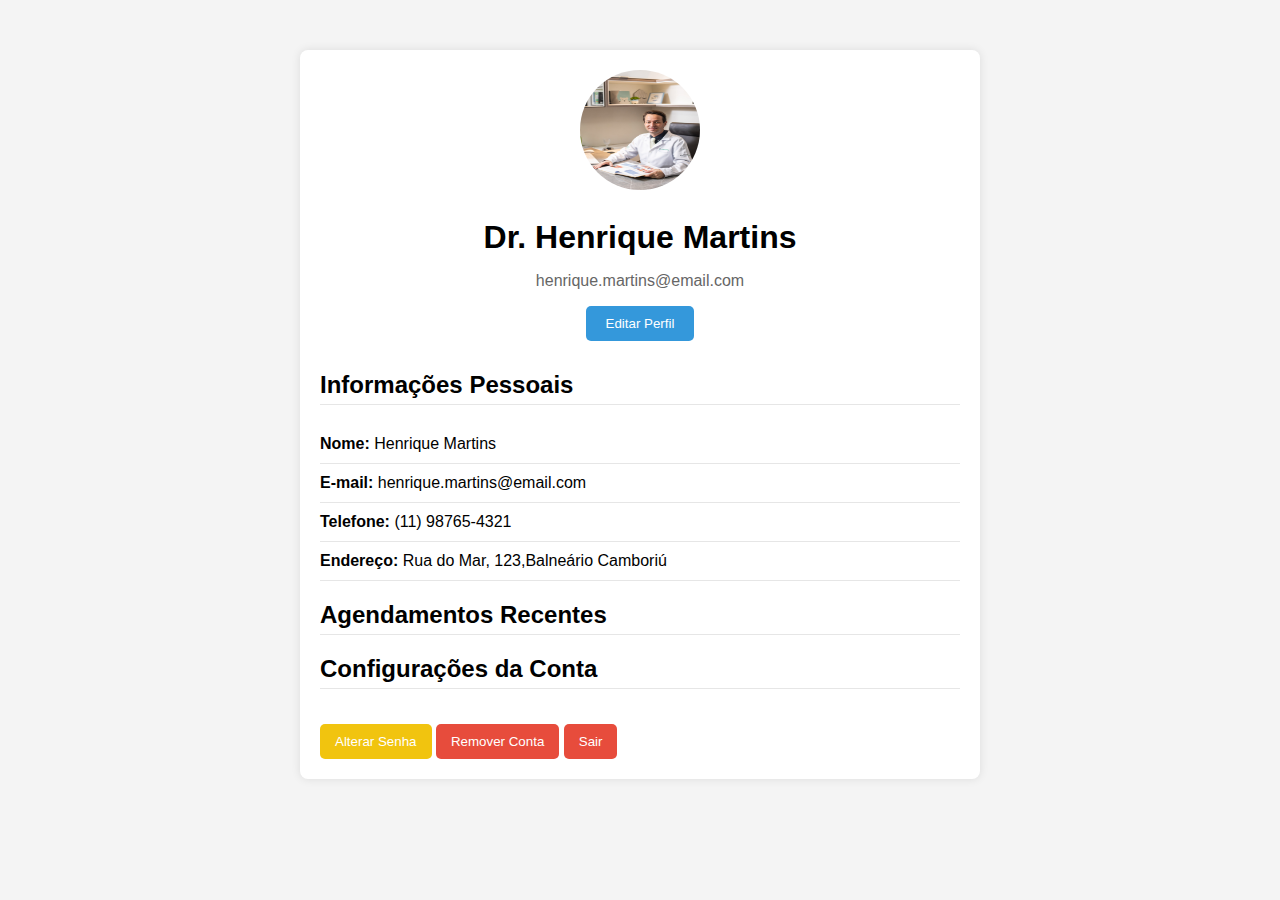
<file: DentistaAgendamento/screens/perfil.html>
<!DOCTYPE html>
<html lang="pt-br">
<head>
    <meta charset="UTF-8">
    <meta name="viewport" content="width=device-width, initial-scale=1.0">
    <link rel="stylesheet" href="../css/perfil.css">
    <title>Perfil do Usuário</title>
</head>
<body>
    <div class="profile-container">
        <div class="profile-header">
            <img src="../img/dentista.jpg" alt="Foto de Perfil" class="profile-img">
            <h1>Dr. Henrique Martins</h1>
            <p class="email">henrique.martins@email.com</p>
            <button class="btn-edit-profile">Editar Perfil</button>
        </div>

        <div class="profile-details">
            <h2>Informações Pessoais</h2>
            <ul class="info-list">
                <li><strong>Nome:</strong> Henrique Martins</li>
                <li><strong>E-mail:</strong> henrique.martins@email.com</li>
                <li><strong>Telefone:</strong> (11) 98765-4321</li>
                <li><strong>Endereço:</strong> Rua do Mar, 123,Balneário Camboriú</li>
            </ul>

            <h2 onclick="window.location.href='lembrete.html'">Agendamentos Recentes</h2>


            <h2>Configurações da Conta</h2>
            <button class="btn btn-secondary">Alterar Senha</button>
            <button class="btn btn-danger" onclick="window.location.href='agendamento.html'">Remover Conta</button>
            <button class="btn btn-danger" onclick="window.location.href='../Logon/index.html'">Sair</button>
        </div>
    </div>
</body>
</html>
</file>
<file: DentistaAgendamento/Logon/style.css>
@import url('https://fonts.googleapis.com/css?family=Open+Sans:300,400,700&display=swap');
* {
    margin: 0;
    padding: 0;
    box-sizing: border-box;
}
body {
    font-family: 'Open Sans', sans-serif;
    /* background-image: url("bon.png"); */
    background-color: #000000;
}
.container {
    display: flex;
    justify-content: center;
    align-items: center;
    height: 100vh;
    
}
.teste {
    text-align: center;
    margin-left: 20px;
    margin-top: -47px;
}

.content {
    background-color: #ffffff3d;
    border-radius: 15px;
    width: 960px;
    height: 70%;
    justify-content: space-between;
    align-items: center;
    position: relative;
}
.content::before {
    content: "";
    position: absolute;
    background-color: #00bd91bd;
    width: 40%;
    height: 100%;
    border-top-left-radius: 15px;
    border-bottom-left-radius: 15px;


    left: 0;
}
.contentrecu {
    background-color: #ffffff3d;
    border-radius: 15px;
    width: 40%;
    height: 70%;
    justify-content: space-between;
    align-items: center;
    position: relative;
}
.title {
    font-size: 28px;
    font-weight: bold;
    text-transform: capitalize;
}
.title-primary {
    color: #fff;
}
.title-second {
    color: #58af9b;
}
.description {
    font-size: 14px;
    font-weight: 300;
    line-height: 30px;
}
.description-primary {
    color: #fff;
}
.description-second {
    color: #7f8c8d;
}
.btn {
    border-radius: 15px;
    text-transform: uppercase;
    color: #fff;
    font-size: 10px;
    padding: 10px 25px;
    cursor: pointer;
    font-weight: bold;
    width: 150px;
    align-self: center;
    border: none;
    margin-top: 1rem;
}
.btn-primary {
    background-color: transparent;
    border: 1px solid #fff;
    transition: background-color .5s;
}
.btn-primary:hover {
    background-color: #fff;
    color: #58af9b;
}
.btn-second {
    background-color: #58af9b;
    border: 1px solid #58af9b;
    transition: background-color .5s;
}
.btn-second:hover {
    background-color: #fff;
    border: 1px solid #58af9b;
    color: #58af9b;
}
.first-content {
    display: flex;
}
.first-content .second-column {
    z-index: 11;
}
.first-column {
    text-align: center;
    width: 40%;
    z-index: 10;
}
.second-column {
    width: 60%;
    display: flex;
    flex-direction: column;
    align-items: center;
}
.second-columnrep {
    width: 100%;
    display: flex;
    flex-direction: column;
    align-items: center;
}
.social-media {
    margin: 1rem 0;
}
.link-social-media:not(:first-child){
    margin-left: 10px;
}
.link-social-media .item-social-media {
    transition: background-color .5s;
}
.link-social-media:hover .item-social-media{
    background-color: #58af9b;
    color: #fff;
    border-color: #58af9b;
}
.list-social-media {
    display: flex;
    list-style-type: none;
}
.item-social-media {
    border: 1px solid #bdc3c7;
    border-radius: 50%;
    width: 35px;
    height: 35px;
    line-height: 35px;
    text-align: center;
    color: #95a5a6;
}
.form {
    display: flex;
    flex-direction: column;
    width: 55%;
}
.form input {
    height: 45px;
    width: 100%;
    border: none;
    background-color: #ecf0f1;
}
input:-webkit-autofill 
{    
    -webkit-box-shadow: 0 0 0px 1000px #ecf0f1 inset !important;
    -webkit-text-fill-color: #000 !important;
}
.label-input {
    background-color: #ecf0f1;
    display: flex;
    align-items: center;
    margin: 8px;
}
.icon-modify {
    color: #7f8c8d;
    padding: 0 5px;
}

/* second content*/

.second-content {
    position: absolute;
    display: flex;
}
.second-content .first-column {
    order: 2;
    z-index: -1;
}
.second-content .second-column {
    order: 1;
    z-index: -1;
}
.password {
    color: #34495e;
    font-size: 14px;
    margin: 15px 0;
    text-align: center;
}
.password::first-letter {
    text-transform: capitalize;
}



.sign-in-js .first-content .first-column {
    z-index: -1;
}

.sign-in-js .second-content .second-column {
    z-index: 11;
}
.sign-in-js .second-content .first-column {
    z-index: 13;
}

.sign-in-js .content::before {
    left: 60%;
    border-top-left-radius: 0;
    border-bottom-left-radius: 0;
    border-top-right-radius: 15px;
    border-bottom-right-radius: 15px;
    animation: slidein 0.2s; /*MODIFIQUEI DE 3s PARA 1.3s*/

    z-index: 12;
}

.sign-up-js .content::before {
    animation: slideout 0.2s; /*MODIFIQUEI DE 3s PARA 1.3s*/

    z-index: 12;
}

.sign-up-js .second-content .first-column,
.sign-up-js .second-content .second-column {
    z-index: -1;
}

.sign-up-js .first-content .second-column {
    z-index: 11;
}

.sign-up-js .first-content .first-column {
    z-index: 13;    
}


/* DESLOCAMENTO CONTEÚDO ATRÁS DO CONTENT:BEFORE*/
.sign-in-js .first-content .second-column {

    z-index: -1;
    position: relative;
    animation: deslocamentoEsq 0.1s; /*MODIFIQUEI DE 3s PARA 1.3s*/
}

.sign-up-js .second-content .second-column {
    position: relative;
    z-index: -1;
    animation: deslocamentoDir 0.1s; /*MODIFIQUEI DE 3s PARA 1.3s*/
}

/*ANIMAÇÃOO CSS PARA O CONTEÚDO*/

@keyframes deslocamentoEsq {

    from {
        left: 0;
        opacity: 1;
        z-index: 12;
    }

    25% {
        left: -80px;
        opacity: .5;
        /* z-index: 12; NÃO HÁ NECESSIDADE */
    }

    50% {
        left: -100px;
        opacity: .2;
        /* z-index: 12; NÃO HÁ NECESSIDADE */
    }

    to {
        left: -110px;
        opacity: 0;
        z-index: -1;
    }
}


@keyframes deslocamentoDir {

    from {
        left: 0;
        z-index: 12;
    }

    25% {
        left: 80px;
        /* z-index: 12;  NÃO HÁ NECESSIDADE*/
    }

    50% {
        left: 100px;
        /* z-index: 12; NÃO HÁ NECESSIDADE*/
        /* background-color: yellow;  Exemplo que dei no vídeo*/
    }

    to {
        left: 110px;
        z-index: -1;
    }
}


/*ANIMAÇÃO CSS*/

@keyframes slidein {

    from {
        left: 0;
        width: 40%;
    }

    25% {
        left: 5%;
        width: 50%;
    }

    50% {
        left: 25%;
        width: 60%;
    }

    75% {
        left: 45%;
        width: 50%;
    }

    to {
        left: 60%;
        width: 40%;
    }
}

@keyframes slideout {

    from {
        left: 60%;
        width: 40%;
    }

    25% {
        left: 45%;
        width: 50%;
    }

    50% {
        left: 25%;
        width: 60%;
    }

    75% {
        left: 5%;
        width: 50%;
    }

    to {
        left: 0;
        width: 40%;
    }
}

/*VERSÃO MOBILE*/
@media screen and (max-width: 1040px) {
    .content {
        width: 100%;
        height: 100%;
    }

    .content::before {
        width: 100%;
        height: 40%;
        top: 0;
        border-radius: 0;
    }
    .first-content, .second-content {
        flex-direction: column;
        justify-content: space-around;
    }

    .first-column, .second-column {
        width: 100%;
    }
    
    .sign-in-js .content::before {
        top: 60%;
        left: 0;
        border-radius: 0;

    }

    .form {
        width: 90%;
    }
    
    /* ANIMAÇÃO MOBILE CSS*/

    @keyframes deslocamentoEsq {

        from {
            top: 0;
            opacity: 1;
            z-index: 12;
        }
    
        25% {
            top: -80px;
            opacity: .5;
            /* z-index: 12; NÃO HÁ NECESSIDADE */
        }
    
        50% {
            top: -100px;
            opacity: .2;
            /* z-index: 12; NÃO HÁ NECESSIDADE */
        }
    
        to {
            top: -110px;
            opacity: 0;
            z-index: -1;
        }
    }
    
    
    @keyframes deslocamentoDir {
    
        from {
            top: 0;
            z-index: 12;
        }
    
        25% {
            top: 80px;
            /* z-index: 12;  NÃO HÁ NECESSIDADE*/
        }
    
        50% {
            top: 100px;
            /* z-index: 12; NÃO HÁ NECESSIDADE*/
            /* background-color: yellow;  Exemplo que dei no vídeo*/
        }
    
        to {
            top: 110px;
            z-index: -1;
        }
    }
    
    
    
    @keyframes slidein {
    
        from {
            top: 0;
            height: 40%;
        }
    
        25% {
            top: 5%;
            height: 50%;
        }
    
        50% {
            top: 25%;
            height: 60%;
        }
    
        75% {
            top: 45%;
            height: 50%;
        }
    
        to {
            top: 60%;
            height: 40%;
        }
    }
    
    @keyframes slideout {
    
        from {
            top: 60%;
            height: 40%;
        }
    
        25% {
            top: 45%;
            height: 50%;
        }
    
        50% {
            top: 25%;
            height: 60%;
        }
    
        75% {
            top: 5%;
            height: 50%;
        }
    
        to {
            top: 0;
            height: 40%;
        }
    }
   
}

@media screen and (max-width: 740px) {
    .form {
        width: 50%;
    }
}

@media screen and (max-width: 425px) {
    .form {
        width: 100%;
    }
}

#signin1{
    display: none;
}

.logo {
    width: 50px;
    height: auto;
    margin-right: 10px;
    margin-left: 20px;
}
</file>
<file: agendadoutor.css>
body {
    font-family: Arial, sans-serif;
    background-color: #f9f9f9;
    margin: 0;
    padding: 20px;
}

.container {
    max-width: 800px;
    margin: 0 auto;
    padding: 20px;
    background-color: #fff;
    box-shadow: 0 2px 10px rgba(0, 0, 0, 0.1);
    border-radius: 8px;
}

h1, h2 {
    text-align: center;
}

.schedule, .appointments {
    margin: 20px 0;
}

#availableTimes {
    list-style-type: none;
    padding: 0;
}

#availableTimes li {
    padding: 10px;
    background-color: #e7f3ff;
    margin: 5px 0;
    border-radius: 5px;
}

table {
    width: 100%;
    border-collapse: collapse;
    margin-top: 20px;
}

th, td {
    padding: 12px;
    text-align: left; /* Mantenha à esquerda ou centralize conforme sua preferência */
    border: 1px solid #ddd;
}

th {
    background-color: #f1f1f1;
    font-weight: bold; /* Destaca os títulos das colunas */
}

tr:nth-child(even) {
    background-color: #f9f9f9;
}

tr:hover {
    background-color: #e2f1ff; /* Alterado para uma cor mais clara */
}

#bottom-nav {
    display: flex;
    justify-content: space-around;
    align-items: center;
    position: fixed;
    bottom: 0;
    left: 0;
    right: 0;
    background-color: #ffffff;
    border-top: 1px solid #ffffff;
    padding: 10px 0;
    box-shadow: 0 -2px 5px rgba(0, 0, 0, 0.2);
}

.nav-button {
    background: none;
    border: none;
    cursor: pointer;
    display: flex;
    flex-direction: column;
    align-items: center;
}

.nav-button svg {
    margin-bottom: 5px;
}


@media (max-width: 600px) {
    .container {
        padding: 10px; /* Menos padding em telas menores */
    }

    h1 {
        font-size: 1.5em; /* Reduz o tamanho da fonte do título */
    }

    h2 {
        font-size: 1.2em; /* Ajusta o tamanho da fonte dos subtítulos */
    }

    #availableTimes li {
        padding: 8px; /* Ajusta o padding da lista */
        font-size: 0.9em; /* Reduz o tamanho da fonte da lista */
    }

    table {
        font-size: 0.9em; /* Ajusta o tamanho da fonte da tabela */
    }

    th, td {
        padding: 10px; /* Reduz o padding das células da tabela */
    }

}
</file>
<file: styles.css>
body {
    font-family: Arial, sans-serif;
    background-color: #f0f4f8;
    margin: 0;
    padding: 20px;
}

.container {
    background: #ffffff;
    border-radius: 8px;
    box-shadow: 0 4px 10px rgba(0, 0, 0, 0.1);
    padding: 20px;
    max-width: 600px;
    margin: auto;
    overflow-y: auto;
}

h1 {
    text-align: center;
    color: #333;
}

.form-group {
    margin-bottom: 15px;
}

label {
    display: block;
    margin-bottom: 5px;
    color: #555;
}

input[type="text"],
input[type="date"],
select {
    width: 100%;
    padding: 10px;
    border: 1px solid #ccc;
    border-radius: 4px;
    box-sizing: border-box;
}

.horarios {
    list-style: none;
    padding: 0;
}

.horarios li {
    display: flex;
    justify-content: space-between;
    align-items: center;
    margin-bottom: 15px; /* Mais espaço entre os horários */
}

.horarios button {
    padding: 8px 12px;
    border: none;
    border-radius: 4px;
    background-color: #007bff;
    color: white;
    cursor: pointer;
    transition: background-color 0.3s, transform 0.2s; /* Transição suave */
}

.horarios button:hover {
    background-color: #0056b3;
    transform: scale(1.05); /* Efeito de aumento ao passar o mouse */
}

.button-group {
    display: flex;
    justify-content: space-between;
    margin-top: 20px;
}

.confirmar {
    text-align: center;
}

.confirm,
.reminder {
    padding: 10px 20px;
    border: none;
    border-radius: 4px;
    background-color: #007bff;
    color: white;
    cursor: pointer;
    transition: background-color 0.3s;
}

.confirm:hover,
.reminder:hover {
    background-color: #0056b3;
}

@media (max-width: 768px) {
    #navegacao-inferior {
        display: flex;
        justify-content: space-around;
        align-items: center;
        position: fixed;
        bottom: 0;
        left: 0;
        right: 0;
        background-color: #ffffff;
        border-top: 1px solid #ffffff;
        padding: 10px 0;
        box-shadow: 0 -2px 5px rgba(0, 0, 0, 0.2);
    }

    .nav-button {
        background: none;
        border: none;
        cursor: pointer;
        text-align: center;
    }
    
    .nav-button svg {
        display: block;
        margin: 0 auto 5px;
        fill: #007bff;
    }
    
    .nav-button span {
        font-size: 12px;
        color: #333;
    }

    .container {
        height: auto; /* Alterado para auto para melhor responsividade */
    }
}

.modal {
    display: none; /* Esconde o modal inicialmente */
    position: fixed;
    z-index: 1000;
    left: 0;
    top: 0;
    width: 100%;
    height: 100%;
    overflow: auto;
    background-color: rgba(0, 0, 0, 0.5); /* Fundo semitransparente */
}
.modal-content {
    background-color: #fefefe;
    margin: 15% auto; /* Centraliza o modal */
    padding: 20px;
    border: 1px solid #888;
    width: 80%; /* Largura do modal */
}
.close {
    color: #aaa;
    float: right;
    font-size: 28px;
    font-weight: bold;
}
.close:hover,
.close:focus {
    color: black;
    text-decoration: none;
    cursor: pointer;
}
</file>
<file: lembrete.css>
body {
    font-family: 'Arial', sans-serif;
    background-color: #f0f4f8;
    margin: 0;
    padding: 20px;
}

.container {
    background: #ffffff;
    border-radius: 8px;
    box-shadow: 0 4px 20px rgba(0, 0, 0, 0.1);
    padding: 20px;
    max-width: 500px;
    margin: auto;
    text-align: center;
}

h1 {
    color: #333;
    margin-bottom: 20px;
}

.notification {
    background-color: #e9f7ef;
    border-radius: 8px;
    padding: 15px;
    margin-bottom: 20px;
    box-shadow: 0 2px 10px rgba(0, 0, 0, 0.1);
}

.notification p {
    margin: 10px 0;
    color: #555;
}

.notificationoff {
    background-color: #f7e9e9;
    border-radius: 8px;
    padding: 15px;
    margin-bottom: 20px;
    box-shadow: 0 2px 10px rgba(0, 0, 0, 0.1);
}

.notificationoff p {
    margin: 10px 0;
    color: #555;
}

.backButton {
    padding: 10px 20px;
    border: none;
    border-radius: 4px;
    background-color: #007bff;
    color: white;
    cursor: pointer;
    transition: background-color 0.3s;
}

.backButton:hover {
    background-color: #0056b3;
}

#bottom-nav {
    display: none; /* Oculta por padrão */
}

@media (max-width: 768px) { /* Ajuste a largura conforme necessário */
    #bottom-nav {
        display: flex;
        justify-content: space-around;
        align-items: center;
        position: fixed;
        bottom: 0;
        left: 0;
        right: 0;
        background-color: #ffffff;
        border-top: 1px solid #ffffff;
        padding: 10px 0;
        box-shadow: 0 -2px 5px rgba(0, 0, 0, 0.2);
    }

    .nav-button {
        background: none;
        border: none;
        cursor: pointer;
        text-align: center;
    }
    
    .nav-button svg {
        display: block;
        margin: 0 auto 5px;
        fill: #007bff;
    }
    
    .nav-button span {
        font-size: 12px;
        color: #333;
    }
}
</file>
<file: DentistaAgendamento/css/agendadoutor.css>
body {
    font-family: Arial, sans-serif;
    background-color: #f9f9f9;
    margin: 0;
    padding: 20px;
}

#header {
    background-color: #f8f9fa; /* Cor de fundo do cabeçalho */
    padding: 20px;
    display: flex; /* Alinha os itens em linha */
    align-items: center; /* Centraliza verticalmente */
    border-bottom: 1px solid #dee2e6; /* Borda inferior */
    position: fixed; /* Fixa o cabeçalho no topo */
    top: 0; /* Alinha ao topo da página */
    left: 0; /* Alinha ao lado esquerdo */
    width: 90%; /* Largura total */
    z-index: 1000; /* Garante que o cabeçalho fique acima de outros elementos */
}

body {
    padding-top: 80px; /* Adiciona um espaçamento para evitar que o conteúdo fique atrás do cabeçalho */
}

.logo {
    width: 50px; /* Ajuste o tamanho do logotipo */
    height: auto;
    margin-right: 10px; /* Espaço entre o logotipo e o título */
    margin-left: 20px; /* Espaço à esquerda do logotipo */
}

.title {
    flex-grow: 1; /* Faz o título ocupar o espaço restante */
    text-align: center; /* Centraliza o texto */
    font-size: 24px;
    color: #333; /* Cor do texto */
    margin: 0; /* Remove margens padrão */
}


.container {
    max-width: 800px;
    margin: 0 auto;
    padding: 20px;
    background-color: #fff;
    box-shadow: 0 2px 10px rgba(0, 0, 0, 0.1);
    border-radius: 8px;
}

h1, h2 {
    text-align: center;
}

.schedule, .appointments {
    margin: 20px 0;
}

#availableTimes {
    list-style-type: none;
    padding: 0;
}

#availableTimes li {
    padding: 10px;
    background-color: #e7f3ff;
    margin: 5px 0;
    border-radius: 5px;
}

table {
    width: 100%;
    border-collapse: collapse;
    margin-top: 20px;
}

th, td {
    padding: 12px;
    text-align: left; /* Mantenha à esquerda ou centralize conforme sua preferência */
    border: 1px solid #ddd;
}

th {
    background-color: #f1f1f1;
    font-weight: bold; /* Destaca os títulos das colunas */
}

tr:nth-child(even) {
    background-color: #f9f9f9;
}

tr:hover {
    background-color: #e2f1ff; /* Alterado para uma cor mais clara */
}

#bottom-nav {
    display: flex;
    justify-content: space-around;
    align-items: center;
    position: fixed;
    bottom: 0;
    left: 0;
    right: 0;
    background-color: #ffffff;
    border-top: 1px solid #ffffff;
    padding: 10px 0;
    box-shadow: 0 -2px 5px rgba(0, 0, 0, 0.2);
}

.nav-button {
    background: none;
    border: none;
    cursor: pointer;
    display: flex;
    flex-direction: column;
    align-items: center;
}

.nav-button svg {
    margin-bottom: 5px;
}


@media (max-width: 600px) {
    .container {
        padding: 10px; /* Menos padding em telas menores */
    }

    h1 {
        font-size: 1.5em; /* Reduz o tamanho da fonte do título */
    }

    h2 {
        font-size: 1.2em; /* Ajusta o tamanho da fonte dos subtítulos */
    }

    #availableTimes li {
        padding: 8px; /* Ajusta o padding da lista */
        font-size: 0.9em; /* Reduz o tamanho da fonte da lista */
    }

    table {
        font-size: 0.9em; /* Ajusta o tamanho da fonte da tabela */
    }

    th, td {
        padding: 10px; /* Reduz o padding das células da tabela */
    }

}
</file>
<file: DentistaAgendamento/css/styles.css>
body {
    font-family: Arial, sans-serif;
    background-color: #f0f4f8;
    margin: 0;
    padding: 20px;
}

.container {
    background: #ffffff;
    border-radius: 8px;
    box-shadow: 0 4px 10px rgba(0, 0, 0, 0.1);
    padding: 20px;
    max-width: 600px;
    margin: auto;
    overflow-y: auto;
}

h1 {
    text-align: center;
    color: #333;
}

.form-group {
    margin-bottom: 15px;
}

label {
    display: block;
    margin-bottom: 5px;
    color: #555;
}

input[type="text"],
input[type="date"],
select {
    width: 100%;
    padding: 10px;
    border: 1px solid #ccc;
    border-radius: 4px;
    box-sizing: border-box;
}

.horarios {
    list-style: none;
    padding: 0;
}

.horarios li {
    display: flex;
    justify-content: space-between;
    align-items: center;
    margin-bottom: 15px; /* Mais espaço entre os horários */
}

.horarios button {
    padding: 8px 12px;
    border: none;
    border-radius: 4px;
    background-color: #007bff;
    color: white;
    cursor: pointer;
    transition: background-color 0.3s, transform 0.2s; /* Transição suave */
}

.horarios button:hover {
    background-color: #0056b3;
    transform: scale(1.05); /* Efeito de aumento ao passar o mouse */
}

.button-group {
    display: flex;
    justify-content: space-between;
    margin-top: 20px;
}

.confirmar {
    text-align: center;
}

.confirm,
.reminder {
    padding: 10px 20px;
    border: none;
    border-radius: 4px;
    background-color: #007bff;
    color: white;
    cursor: pointer;
    transition: background-color 0.3s;
}

.confirm:hover,
.reminder:hover {
    background-color: #0056b3;
}



.modal {
    display: none; /* Esconde o modal inicialmente */
    position: fixed;
    z-index: 1000;
    left: 0;
    top: 0;
    width: 100%;
    height: 100%;
    overflow: auto;
    background-color: rgba(0, 0, 0, 0.5); /* Fundo semitransparente */
}
.modal-content {
    background-color: #fefefe;
    margin: 15% auto; /* Centraliza o modal */
    padding: 20px;
    border: 1px solid #888;
    width: 80%; /* Largura do modal */
}
.close {
    color: #aaa;
    float: right;
    font-size: 28px;
    font-weight: bold;
}
.close:hover,
.close:focus {
    color: black;
    text-decoration: none;
    cursor: pointer;
}



button:disabled {
    background-color: lightgray; /* Cor de fundo cinza */
    color: darkgray; /* Cor do texto cinza escuro */
    cursor: not-allowed; /* Muda o cursor para indicar que não pode ser clicado */
}

.riscado {
    color: red; /* Ou qualquer outra propriedade de estilo desejada */
    text-decoration: line-through; /* Para riscar o texto */
}


#bottom-nav {
    display: flex;
    justify-content: space-around;
    align-items: center;
    background-color: #fff;
    border-top: 1px solid #ddd;
    padding: 10px 0;
    position: fixed;
    bottom: 0;
    left: 0;
    right: 0;
    box-shadow: 0 -2px 5px rgba(0, 0, 0, 0.1);
}

.nav-button {
    background: none;
    border: none;
    display: flex;
    flex-direction: column;
    align-items: center;
    cursor: pointer;
    color: #333;
    text-align: center;
}

.nav-button svg {
    width: 24px;
    height: 24px;
    margin-bottom: 4px;
}

.nav-button span {
    font-size: 12px;
}

.nav-button:hover {
    color: #007bff;
}

.nav-button:focus {
    outline: none;
}

.nav-button:focus-visible {
    outline: 2px solid #007bff;
    outline-offset: 2px;
}

#header {
    background-color: #f8f9fa; /* Cor de fundo do cabeçalho */
    padding: 20px;
    display: flex; /* Alinha os itens em linha */
    align-items: center; /* Centraliza verticalmente */
    border-bottom: 1px solid #dee2e6; /* Borda inferior */
    position: fixed; /* Fixa o cabeçalho no topo */
    top: 0; /* Alinha ao topo da página */
    left: 0; /* Alinha ao lado esquerdo */
    width: 100%; /* Largura total */
    z-index: 1000; /* Garante que o cabeçalho fique acima de outros elementos */
}

body {
    padding-top: 80px; /* Adiciona um espaçamento para evitar que o conteúdo fique atrás do cabeçalho */
}

.logo {
    width: 50px; /* Ajuste o tamanho do logotipo */
    height: auto;
    margin-right: 10px; /* Espaço entre o logotipo e o título */
    margin-left: 20px; /* Espaço à esquerda do logotipo */
}

.title {
    flex-grow: 1; /* Faz o título ocupar o espaço restante */
    text-align: center; /* Centraliza o texto */
    font-size: 24px;
    color: #333; /* Cor do texto */
    margin: 0; /* Remove margens padrão */
}

h2 {
    color: #00bd91bd;
}
</file>
<file: DentistaAgendamento/css/lembrete.css>
body {
    font-family: 'Arial', sans-serif;
    background-color: #f0f4f8;
    margin: 0;
    padding: 20px;
}

#header {
    background-color: #f8f9fa; /* Cor de fundo do cabeçalho */
    padding: 20px;
    display: flex; /* Alinha os itens em linha */
    align-items: center; /* Centraliza verticalmente */
    border-bottom: 1px solid #dee2e6; /* Borda inferior */
    position: fixed; /* Fixa o cabeçalho no topo */
    top: 0; /* Alinha ao topo da página */
    left: 0; /* Alinha ao lado esquerdo */
    width: 90%; /* Largura total */
    z-index: 1000; /* Garante que o cabeçalho fique acima de outros elementos */
}

body {
    padding-top: 80px; /* Adiciona um espaçamento para evitar que o conteúdo fique atrás do cabeçalho */
}

.logo {
    width: 50px; /* Ajuste o tamanho do logotipo */
    height: auto;
    margin-right: 10px; /* Espaço entre o logotipo e o título */
    margin-left: 20px; /* Espaço à esquerda do logotipo */
}

.title {
    flex-grow: 1; /* Faz o título ocupar o espaço restante */
    text-align: center; /* Centraliza o texto */
    font-size: 24px;
    color: #333; /* Cor do texto */
    margin: 0; /* Remove margens padrão */
}


.container {
    background: #ffffff;
    border-radius: 8px;
    box-shadow: 0 4px 20px rgba(0, 0, 0, 0.1);
    padding: 20px;
    max-width: 500px;
    margin: auto;
    text-align: center;
}

h1 {
    color: #333;
    margin-bottom: 20px;
}

.notification {
    background-color: #e9f7ef;
    border-radius: 8px;
    padding: 15px;
    margin-bottom: 20px;
    box-shadow: 0 2px 10px rgba(0, 0, 0, 0.1);
}

.notification p {
    margin: 10px 0;
    color: #555;
}

.notificationoff {
    background-color: #f7e9e9;
    border-radius: 8px;
    padding: 15px;
    margin-bottom: 20px;
    box-shadow: 0 2px 10px rgba(0, 0, 0, 0.1);
}

.notificationoff p {
    margin: 10px 0;
    color: #555;
}

.backButton {
    padding: 10px 20px;
    border: none;
    border-radius: 4px;
    background-color: #007bff;
    color: white;
    cursor: pointer;
    transition: background-color 0.3s;
}

.backButton:hover {
    background-color: #0056b3;
}

#bottom-nav {
    display: none; /* Oculta por padrão */
}

@media (max-width: 768px) { /* Ajuste a largura conforme necessário */
    #bottom-nav {
        display: flex;
        justify-content: space-around;
        align-items: center;
        position: fixed;
        bottom: 0;
        left: 0;
        right: 0;
        background-color: #ffffff;
        border-top: 1px solid #ffffff;
        padding: 10px 0;
        box-shadow: 0 -2px 5px rgba(0, 0, 0, 0.2);
    }

    .nav-button {
        background: none;
        border: none;
        cursor: pointer;
        text-align: center;
    }
    
    .nav-button svg {
        display: block;
        margin: 0 auto 5px;
        fill: #007bff;
    }
    
    .nav-button span {
        font-size: 12px;
        color: #333;
    }
}
</file>
<file: DentistaAgendamento/css/perfil.css>
body {
    font-family: Arial, sans-serif;
    background-color: #f4f4f4;
    margin: 0;
    padding: 0;
}

.profile-container {
    width: 50%;
    margin: 50px auto;
    padding: 20px;
    background: #fff;
    border-radius: 8px;
    box-shadow: 0 0 10px rgba(0, 0, 0, 0.1);
}

.profile-header {
    text-align: center;
    margin-bottom: 30px;
}

.profile-img {
    border-radius: 50%;
    width: 120px;
    height: 120px;
    margin-bottom: 15px;
}

.profile-header h1 {
    margin: 10px 0;
}

.profile-header .email {
    color: #666;
}

.btn-edit-profile {
    background: #3498db;
    color: #fff;
    padding: 10px 20px;
    border: none;
    border-radius: 5px;
    cursor: pointer;
}

.profile-details h2 {
    border-bottom: 1px solid #e6e6e6;
    padding-bottom: 5px;
}

.info-list, .appointments-list {
    list-style: none;
    padding: 0;
}

.info-list li, .appointments-list li {
    padding: 10px 0;
    border-bottom: 1px solid #e6e6e6;
}

.btn {
    padding: 10px 15px;
    border: none;
    border-radius: 5px;
    cursor: pointer;
    margin-top: 15px;
}

.btn-secondary {
    background: #f1c40f;
    color: #fff;
}

.btn-danger {
    background: #e74c3c;
    color: #fff;
}
</file>
